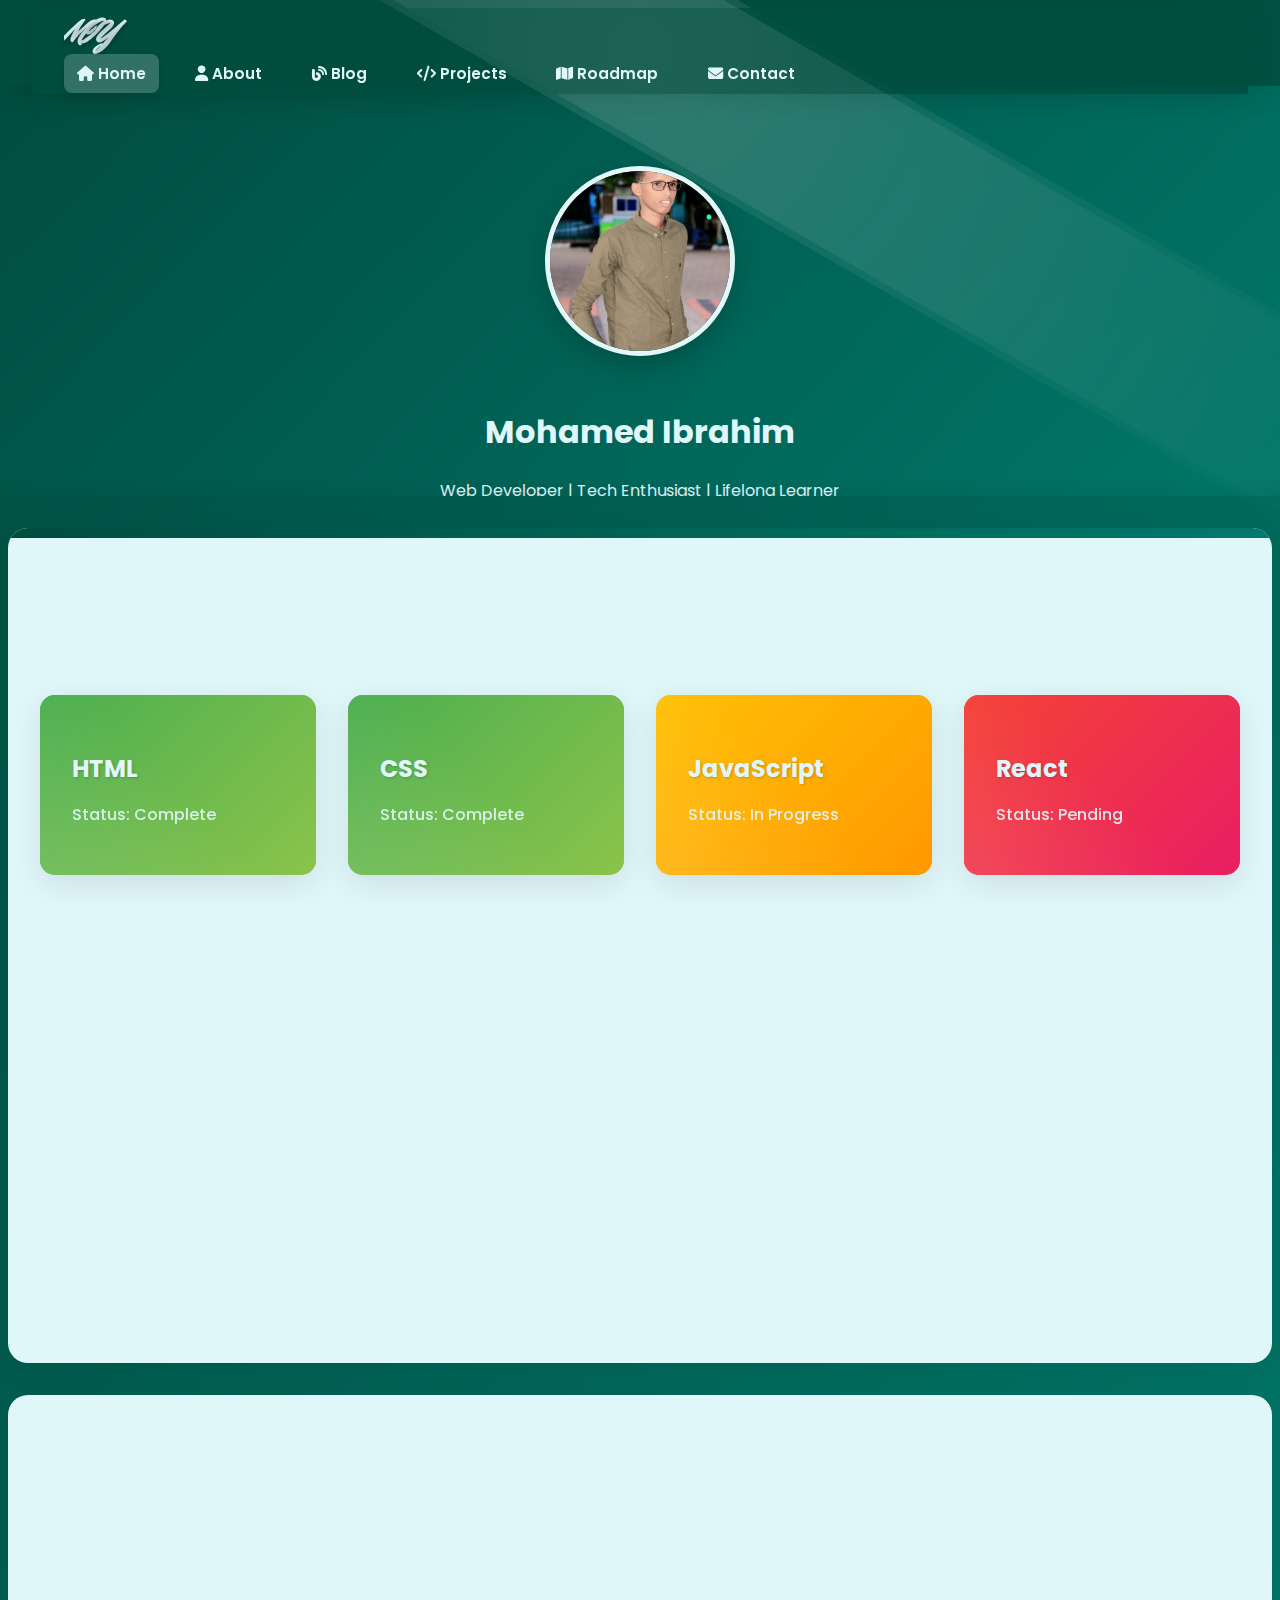
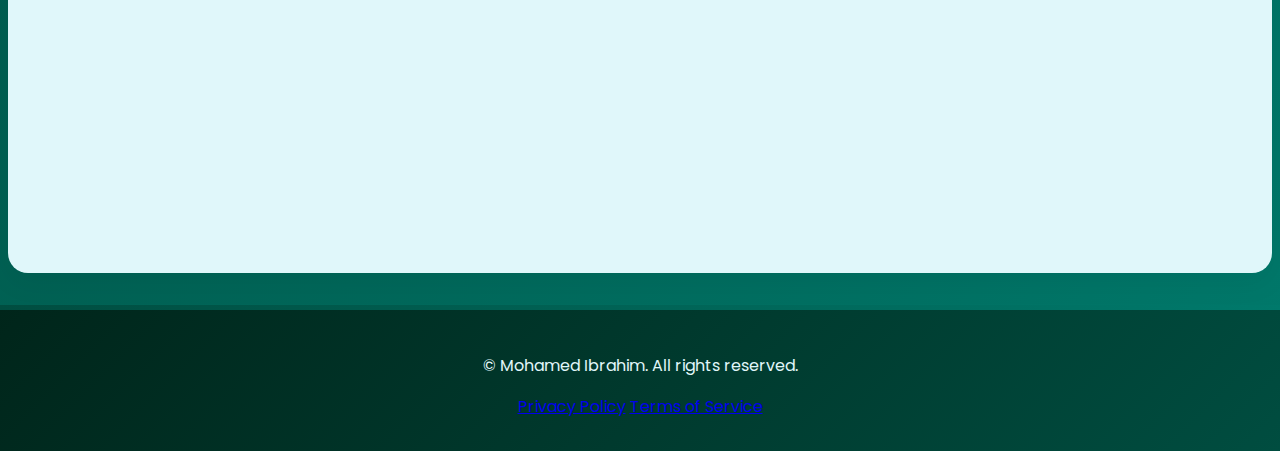
<file: index.html>
<!-- index.html -->
<!DOCTYPE html>
<html lang="en">
<head>
  <meta charset="UTF-8" />
  <meta name="viewport" content="width=device-width, initial-scale=1.0" />
  <title>Mohamed Ibrahim - Home</title>
  <link rel="stylesheet" href="css/style.css" />
  <script defer src="js/script.js"></script>
  <link href="https://fonts.googleapis.com/css2?family=Mr+Dafoe&family=Poppins:wght@300;400;500;600;700&display=swap" rel="stylesheet">
  <link rel="stylesheet" href="https://cdnjs.cloudflare.com/ajax/libs/font-awesome/6.4.0/css/all.min.css">
</head>
<body>
  <header>
  <header>
  <nav>
    <div class="nav-container">
      <div class="logo">MIY</div>
      <div class="nav-links">
        <a href="index.html" class="active"><i class="fas fa-home"></i> Home</a>
        <a href="about.html"><i class="fas fa-user"></i> About</a>
        <a href="blog.html"><i class="fas fa-blog"></i> Blog</a>
        <a href="projects.html"><i class="fas fa-code"></i> Projects</a>
        <a href="roadmap.html"><i class="fas fa-map"></i> Roadmap</a>
        <a href="contact.html"><i class="fas fa-envelope"></i> Contact</a>
      </div>
      <div class="hamburger">
        <div class="line"></div>
        <div class="line"></div>
        <div class="line"></div>
      </div>
    </div>
  </nav>
</header>
  </header>

  <main>
    <section class="hero">
      <div class="hero-content">
        <img src="images/profile.jpg" alt="Mohamed Ibrahim Profile Picture" class="profile-img" />
        <div class="hero-text">
          <h1>Mohamed Ibrahim</h1>
          <p class="typing-text">Web Developer | Tech Enthusiast | Lifelong Learner</p>
          <div class="social-icons">
            <a href="#" class="social-icon"><i class="fab fa-github"></i></a>
            <a href="#" class="social-icon"><i class="fab fa-linkedin"></i></a>
            <a href="#" class="social-icon"><i class="fab fa-twitter"></i></a>
          </div>
        </div>
      </div>
    </section>

    <section class="skills">
      <h2>My Tech Stack</h2>
      <div class="card-container">
        <div class="card complete"><h3>HTML</h3><p>Status: Complete</p></div>
        <div class="card complete"><h3>CSS</h3><p>Status: Complete</p></div>
        <div class="card progress"><h3>JavaScript</h3><p>Status: In Progress</p></div>
        <div class="card pending"><h3>React</h3><p>Status: Pending</p></div>
        <div class="card pending"><h3>TypeScript</h3><p>Status: Pending</p></div>
        <div class="card progress"><h3>Bootstrap</h3><p>Status: In Progress</p></div>
        <div class="card progress"><h3>SQL with MySQL</h3><p>Status: In Progress</p></div>
        <div class="card complete"><h3>Git and GitHub</h3><p>Status: Complete</p></div>
        <div class="card pending"><h3>Jest</h3><p>Status: Pending</p></div>
        <div class="card complete"><h3>Linux</h3><p>Status: Complete</p></div>
        <div class="card progress"><h3>Tailwind</h3><p>Status: In Progress</p></div>
        <div class="card progress"><h3>APIs</h3><p>Status: In Progress</p></div>
      </div>
    </section>

    <section class="map-section">
      <h2>My Location</h2>
      <div class="map-wrapper">
        <iframe
          src="https://www.google.com/maps/embed?pb=!1m18!1m12!1m3!1d15955.281931882882!2d39.65447626441057!3d3.937520106419321!2m3!1f0!2f0!3f0!3m2!1i1024!2i768!4f13.1!3m3!1m2!1s0x18045b5e054f1e79%3A0x4e0f27690c15e8b9!2sMandera%2C%20Kenya!5e0!3m2!1sen!2ske!4v1719379600000"
          width="100%" height="300" style="border:0;" allowfullscreen=""
          loading="lazy" referrerpolicy="no-referrer-when-downgrade">
        </iframe>
      </div>
    </section>
  </main>

  <footer>
    <div class="footer-content">
      <p>&copy; <span id="copyright-year"></span> Mohamed Ibrahim. All rights reserved.</p>
      <div class="footer-links">
        <a href="privacy.html">Privacy Policy</a>
        <a href="terms.html">Terms of Service</a>
      </div>
    </div>
  </footer>
</body>
</html>
</file>
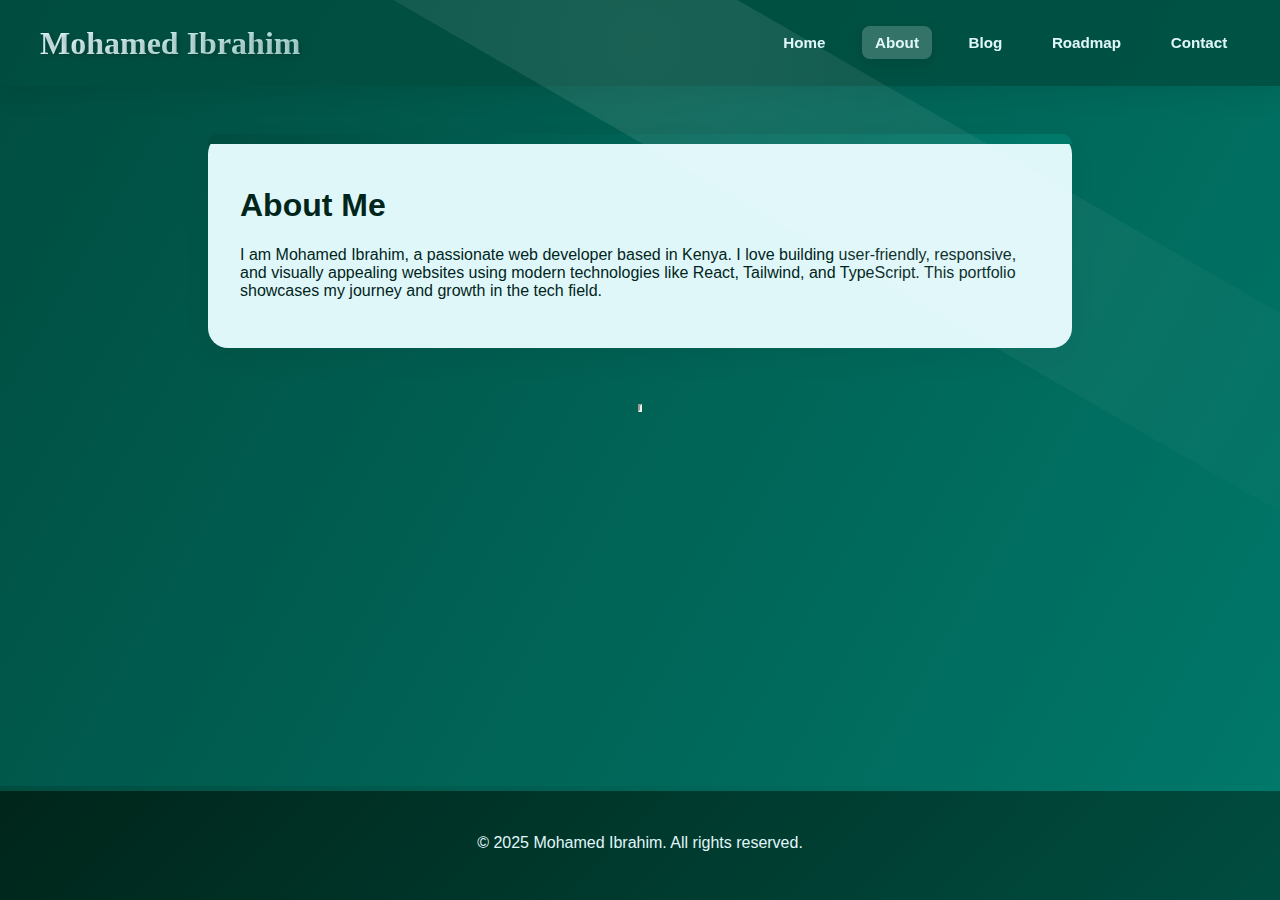
<file: about.html>
<html lang="en">
<head>
  <meta charset="UTF-8">
  <meta name="viewport" content="width=device-width, initial-scale=1.0">
  <title>About - Mohamed Ibrahim</title>
  <link rel="stylesheet" href="css/style.css">
</head>
<body>
  <header>
    <nav>
      <div class="logo">Mohamed Ibrahim</div>
      <ul class="nav-links">
        <li><a href="index.html">Home</a></li>
        <li><a href="about.html" class="active">About</a></li>
        <li><a href="blog.html">Blog</a></li>
        <li><a href="roadmap.html">Roadmap</a></li>
        <li><a href="contact.html">Contact</a></li>
      </ul>
    </nav>
  </header>
  <main class="about">
    <h1>About Me</h1>
    <p>I am Mohamed Ibrahim, a passionate web developer based in Kenya. I love building user-friendly, responsive, and visually appealing websites using modern technologies like React, Tailwind, and TypeScript. This portfolio showcases my journey and growth in the tech field.</p>
  </main>

  <hr style="background-color: #000; border-width: 2px; height: 4px;">
  <br><br><br><br><br><br><br><br><br>
  <footer>
    <p>&copy; 2025 Mohamed Ibrahim. All rights reserved.</p>
  </footer>
  <script defer src="js/script.js"></script>
</body>
</html>
</file>
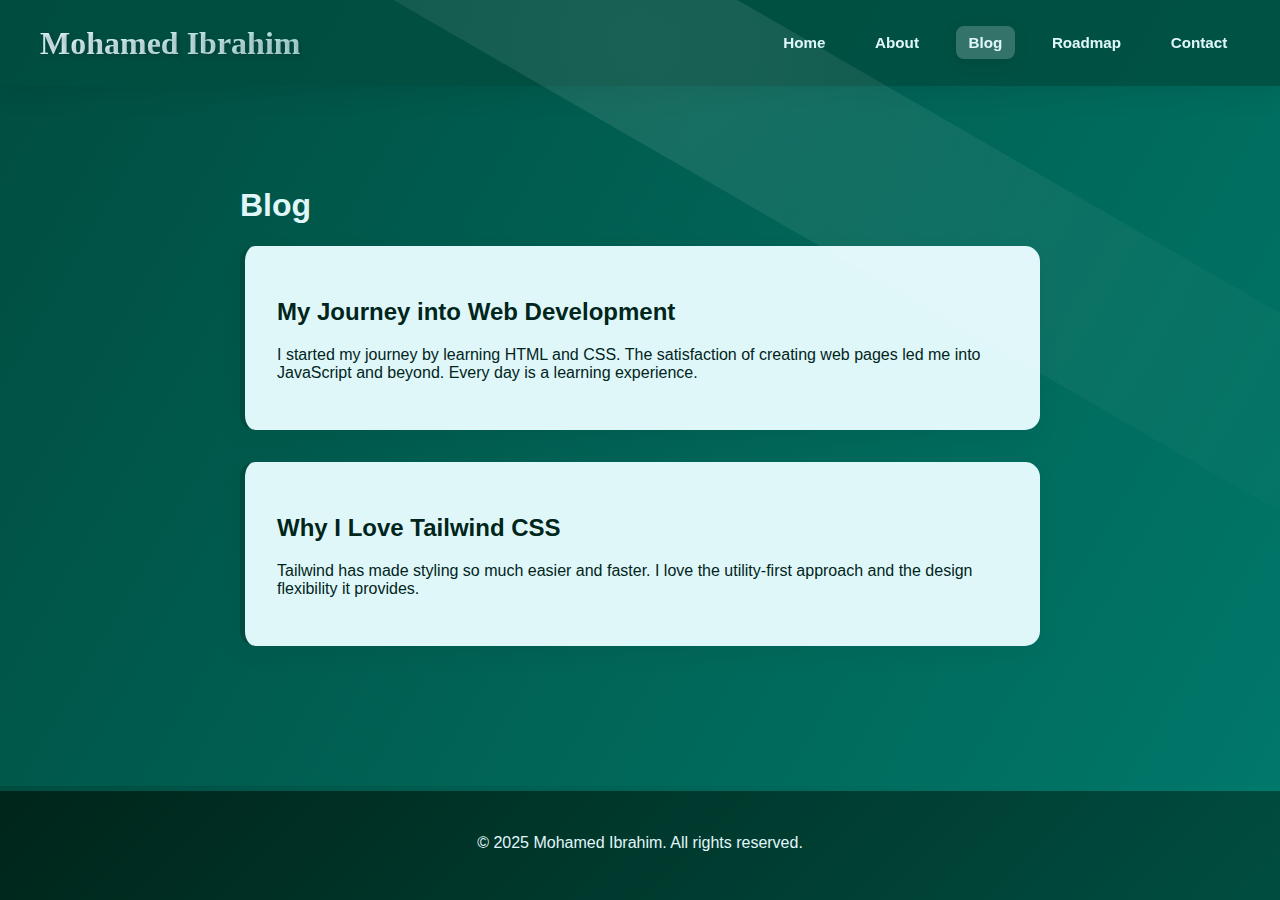
<file: blog.html>
<html lang="en">
<head>
  <meta charset="UTF-8">
  <meta name="viewport" content="width=device-width, initial-scale=1.0">
  <title>Blog - Mohamed Ibrahim</title>
  <link rel="stylesheet" href="css/style.css">
</head>
<body>
  <header>
    <nav>
      <div class="logo">Mohamed Ibrahim</div>
      <ul class="nav-links">
        <li><a href="index.html">Home</a></li>
        <li><a href="about.html">About</a></li>
        <li><a href="blog.html" class="active">Blog</a></li>
        <li><a href="roadmap.html">Roadmap</a></li>
        <li><a href="contact.html">Contact</a></li>
      </ul>
    </nav>
  </header>
  <main class="blog">
    <h1>Blog</h1>
    <article class="blog-post">
      <h2>My Journey into Web Development</h2>
      <p>I started my journey by learning HTML and CSS. The satisfaction of creating web pages led me into JavaScript and beyond. Every day is a learning experience.</p>
    </article>
    <article class="blog-post">
      <h2>Why I Love Tailwind CSS</h2>
      <p>Tailwind has made styling so much easier and faster. I love the utility-first approach and the design flexibility it provides.</p>
    </article>
  </main>
  <footer>
    <p>&copy; 2025 Mohamed Ibrahim. All rights reserved.</p>
  </footer>
  <script defer src="js/script.js"></script>
</body>
</html>
</file>
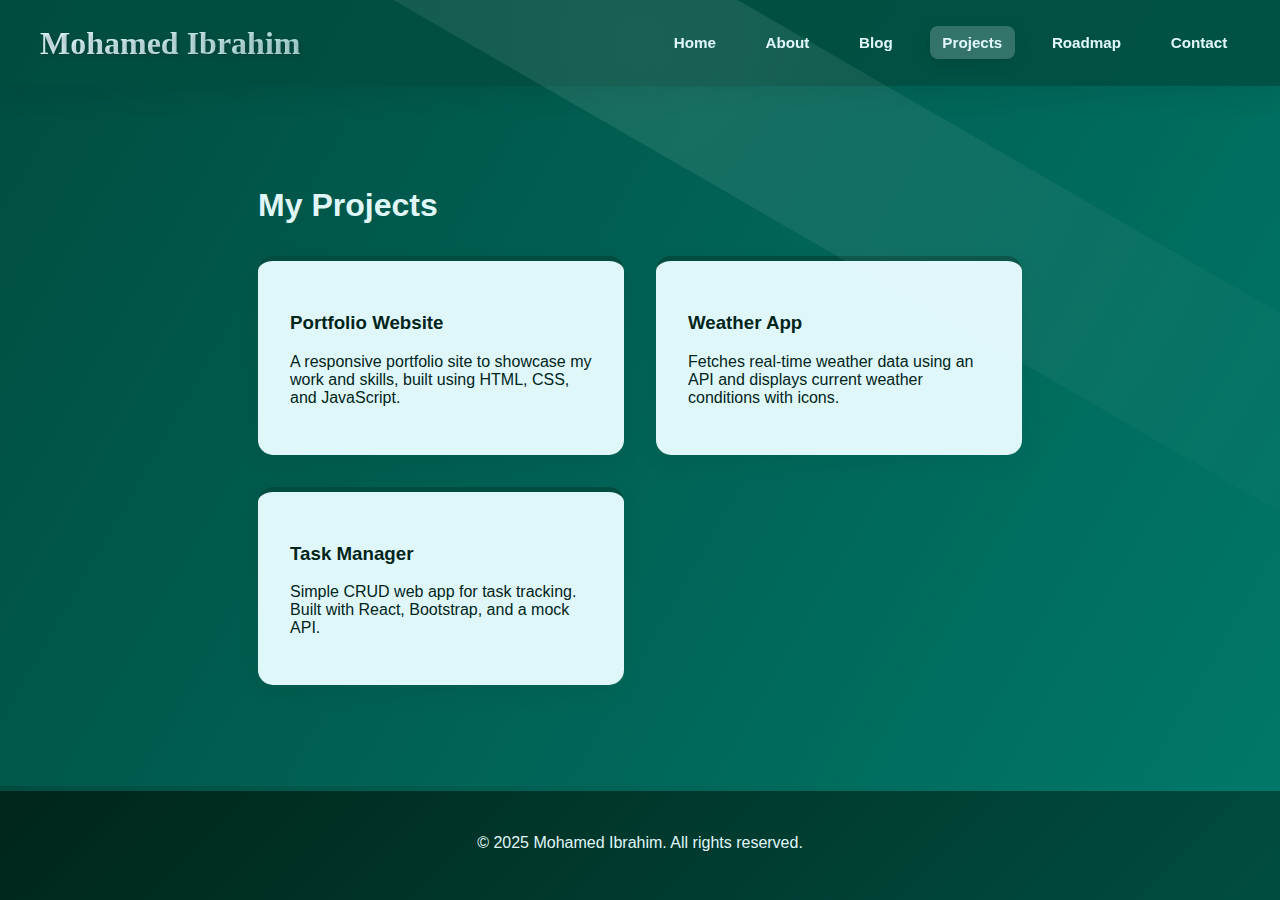
<file: projects.html>
<html lang="en">
<head>
  <meta charset="UTF-8">
  <meta name="viewport" content="width=device-width, initial-scale=1.0">
  <title>Projects - Mohamed Ibrahim</title>
  <link rel="stylesheet" href="css/style.css">
</head>
<body>
  <header>
    <nav>
      <div class="logo">Mohamed Ibrahim</div>
      <ul class="nav-links">
        <li><a href="index.html">Home</a></li>
        <li><a href="about.html">About</a></li>
        <li><a href="blog.html">Blog</a></li>
        <li><a href="projects.html" class="active">Projects</a></li>
        <li><a href="roadmap.html">Roadmap</a></li>
        <li><a href="contact.html">Contact</a></li>
      </ul>
    </nav>
  </header>
  <main class="projects">
    <h1>My Projects</h1>
    <div class="project-grid">
      <div class="project-card">
        <h3>Portfolio Website</h3>
        <p>A responsive portfolio site to showcase my work and skills, built using HTML, CSS, and JavaScript.</p>
      </div>
      <div class="project-card">
        <h3>Weather App</h3>
        <p>Fetches real-time weather data using an API and displays current weather conditions with icons.</p>
      </div>
      <div class="project-card">
        <h3>Task Manager</h3>
        <p>Simple CRUD web app for task tracking. Built with React, Bootstrap, and a mock API.</p>
      </div>
    </div>
  </main>
  <footer>
    <p>&copy; 2025 Mohamed Ibrahim. All rights reserved.</p>
  </footer>
  <script defer src="js/script.js"></script>
</body>
</html>
</file>
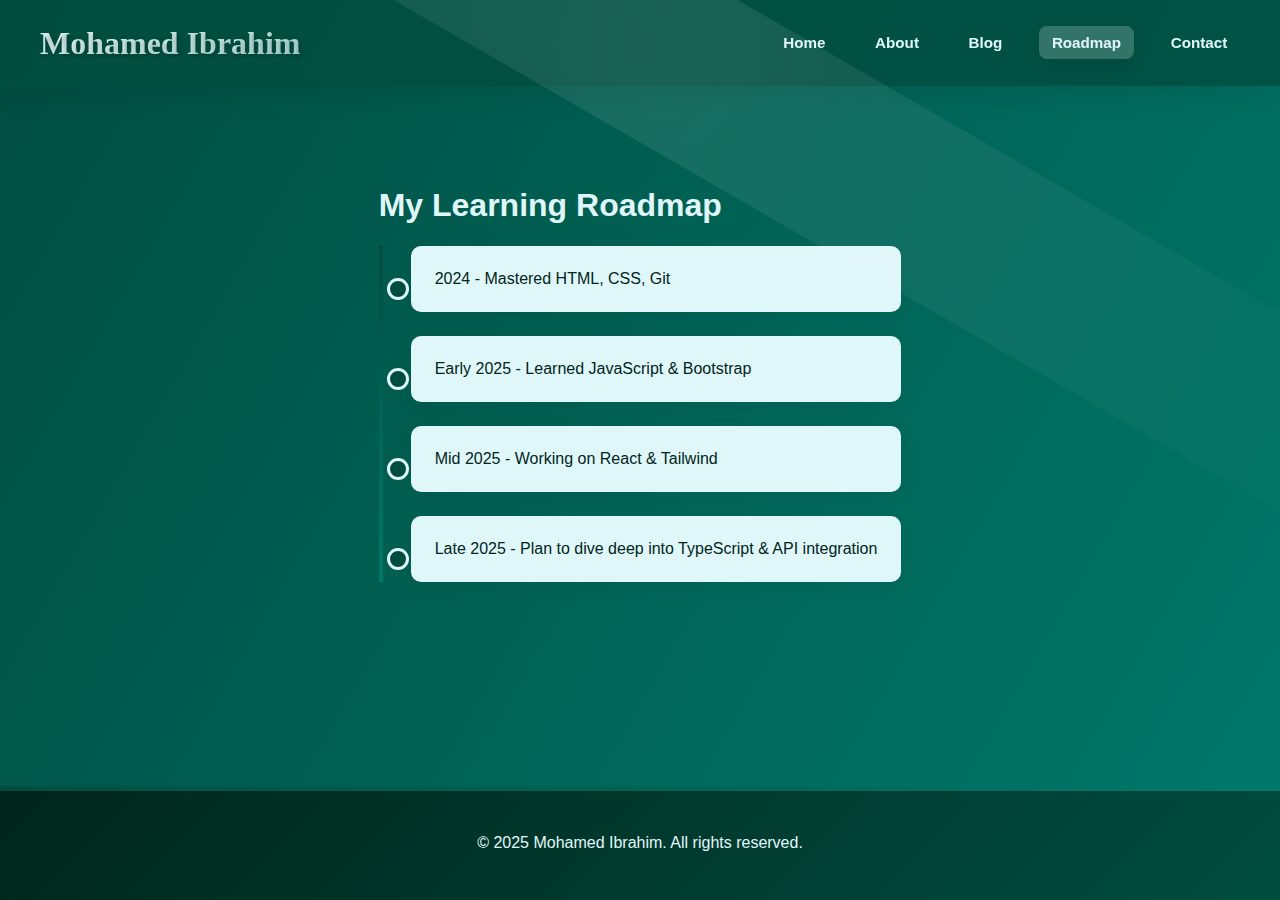
<file: roadmap.html>
<html lang="en">
<head>
  <meta charset="UTF-8">
  <meta name="viewport" content="width=device-width, initial-scale=1.0">
  <title>Roadmap - Mohamed Ibrahim</title>
  <link rel="stylesheet" href="css/style.css">
</head>
<body>
  <header>
    <nav>
      <div class="logo">Mohamed Ibrahim</div>
      <ul class="nav-links">
        <li><a href="index.html">Home</a></li>
        <li><a href="about.html">About</a></li>
        <li><a href="blog.html">Blog</a></li>
        <li><a href="roadmap.html" class="active">Roadmap</a></li>
        <li><a href="contact.html">Contact</a></li>
      </ul>
    </nav>
  </header>
  <main class="roadmap">
    <h1>My Learning Roadmap</h1>
    <ul class="timeline">
      <li>2024 - Mastered HTML, CSS, Git</li>
      <li>Early 2025 - Learned JavaScript & Bootstrap</li>
      <li>Mid 2025 - Working on React & Tailwind</li>
      <li>Late 2025 - Plan to dive deep into TypeScript & API integration</li>
    </ul>
  </main>
  <footer>
    <p>&copy; 2025 Mohamed Ibrahim. All rights reserved.</p>
  </footer>
  <script defer src="js/script.js"></script>
</body>
</html>
</file>
<file: css/style.css>
/* Base Styles with Teal/Green Color Scheme */
:root {
  --primary: #004d40;
  --secondary: #00796b;
  --accent: #b2dfdb;
  --dark: #00251a;
  --light: #e0f7fa;
  --success: #4CAF50;
  --warning: #FFC107;
  --danger: #F44336;
  --info: #2196F3;
  --text-light: #e0f7fa;
  --text-dark: #00251a;
}

body {
  font-family: 'Poppins', 'Segoe UI', sans-serif;
  margin: 0;
  padding: 0;
  background: linear-gradient(120deg, var(--primary), var(--secondary));
  color: var(--text-light);
  min-height: 100vh;
  display: flex;
  flex-direction: column;
}

/* Header Styles */
header {
  background: rgba(0, 77, 64, 0.85);
  padding: 0.5rem 2rem;
  color: var(--text-light);
  box-shadow: 0 4px 30px rgba(0, 0, 0, 0.1);
  position: sticky;
  top: 0;
  z-index: 1000;
  height: 70px;
}

header::before {
  content: '';
  position: absolute;
  top: -50%;
  left: -50%;
  width: 200%;
  height: 200%;
  background: radial-gradient(circle, rgba(255,255,255,0.1) 0%, rgba(255,255,255,0) 70%);
  transform: rotate(30deg);
  z-index: -1;
}

nav {
  display: flex;
  justify-content: space-between;
  align-items: center;
  height: 100%;
  max-width: 1200px;
  margin: 0 auto;
}

.logo {
  font-size: 2rem;
  font-weight: 700;
  text-shadow: 2px 2px 4px rgba(0,0,0,0.2);
  background: linear-gradient(to right, var(--text-light), var(--accent));
  -webkit-background-clip: text;
  background-clip: text;
  color: transparent;
  transition: all 0.3s ease;
  font-family: "Mr Dafoe";
}

.logo:hover {
  transform: scale(1.05);
}

.nav-links {
  display: flex;
  gap: 1.5rem;
  padding-left: 0;
  margin: 0;
  align-items: center;
  list-style: none;
}

.nav-links a {
  color: var(--text-light);
  text-decoration: none;
  font-weight: 600;
  padding: 0.5rem 0.8rem;
  border-radius: 8px;
  transition: all 0.3s ease;
  position: relative;
  overflow: hidden;
  font-size: 0.95rem;
}

.nav-links a::before {
  content: '';
  position: absolute;
  bottom: 0;
  left: 0;
  width: 0;
  height: 2px;
  background-color: var(--text-light);
  transition: width 0.3s ease;
}

.nav-links a:hover::before {
  width: 100%;
}

.nav-links .active {
  background-color: rgba(255, 255, 255, 0.2);
  box-shadow: 0 4px 15px rgba(0, 0, 0, 0.1);
}

/* Hero Section */
.hero {
  height: 250px;
  text-align: center;
  padding: 5rem 1rem;
  background: linear-gradient(135deg, rgba(0, 77, 64, 0.9) 0%, rgba(0, 121, 107, 0.9) 100%);
  color: var(--text-light);
  position: relative;
  overflow: hidden;
}

.hero::after {
  content: '';
  position: absolute;
  bottom: 0;
  left: 0;
  right: 0;
  height: 20px;
  background: linear-gradient(to bottom, transparent 0%, rgba(0,0,0,0.05) 100%);
}

.profile-img {
  width: 180px;
  height: 180px;
  border-radius: 50%;
  margin-bottom: 1.5rem;
  border: 5px solid var(--text-light);
  box-shadow: 0 10px 30px rgba(0, 0, 0, 0.2);
  object-fit: cover;
  transition: all 0.5s ease;
  filter: grayscale(20%);
}

.profile-img:hover {
  transform: scale(1.05) rotate(5deg);
  filter: grayscale(0%);
  box-shadow: 0 15px 40px rgba(0, 0, 0, 0.3);
}

/* Skills Section */
.skills {
  padding: 4rem 2rem;
  background: var(--light);
  border-radius: 20px;
  margin: 2rem auto;
  max-width: 1200px;
  box-shadow: 0 10px 30px rgba(0, 0, 0, 0.05);
  position: relative;
  overflow: hidden;
}

.skills::before {
  content: '';
  position: absolute;
  top: 0;
  left: 0;
  width: 100%;
  height: 10px;
  background: linear-gradient(to right, var(--primary), var(--secondary));
}

.card-container {
  display: grid;
  grid-template-columns: repeat(auto-fit, minmax(220px, 1fr));
  gap: 2rem;
  margin-top: 3rem;
}

.card {
  padding: 2rem;
  border-radius: 15px;
  color: var(--text-light);
  box-shadow: 0 8px 30px rgba(0, 0, 0, 0.1);
  transition: all 0.4s ease;
  position: relative;
  overflow: hidden;
  z-index: 1;
}

.card::before {
  content: '';
  position: absolute;
  top: 0;
  left: 0;
  width: 100%;
  height: 100%;
  background: inherit;
  z-index: -1;
  opacity: 0.9;
}

.card::after {
  content: '';
  position: absolute;
  top: 0;
  left: 0;
  width: 100%;
  height: 100%;
  background: linear-gradient(45deg, rgba(255,255,255,0.1) 0%, rgba(255,255,255,0) 50%);
  z-index: -1;
}

.card:hover {
  transform: translateY(-10px) scale(1.02);
  box-shadow: 0 15px 40px rgba(0, 0, 0, 0.2);
}

.card h3 {
  font-size: 1.5rem;
  margin-bottom: 0.5rem;
  text-shadow: 1px 1px 3px rgba(0,0,0,0.2);
}

.card p {
  opacity: 0.9;
  font-weight: 500;
}

.card.complete {
  background: linear-gradient(135deg, var(--success) 0%, #8BC34A 100%);
}

.card.progress {
  background: linear-gradient(135deg, var(--warning) 0%, #FF9800 100%);
}

.card.pending {
  background: linear-gradient(135deg, var(--danger) 0%, #E91E63 100%);
}

/* Map Section */
.map-section {
  padding: 3rem 2rem;
  background: var(--light);
  border-radius: 20px;
  margin: 2rem auto;
  max-width: 1200px;
  box-shadow: 0 10px 30px rgba(0, 0, 0, 0.05);
}

.map-wrapper {
  border-radius: 15px;
  overflow: hidden;
  box-shadow: 0 10px 30px rgba(0, 0, 0, 0.1);
  transition: all 0.3s ease;
}

.map-wrapper:hover {
  transform: scale(1.01);
  box-shadow: 0 15px 40px rgba(0, 0, 0, 0.15);
}

/* Footer */
footer {
  text-align: center;
  padding: 2rem;
  background: linear-gradient(135deg, var(--dark) 0%, var(--primary) 100%);
  color: var(--text-light);
  margin-top: auto;
  position: relative;
}

footer::before {
  content: '';
  position: absolute;
  top: 0;
  left: 0;
  width: 100%;
  height: 5px;
  background: linear-gradient(to right, var(--primary), var(--secondary));
}

/* About Page */
.about {
  max-width: 800px;
  margin: 3rem auto;
  padding: 2rem;
  background: var(--light);
  border-radius: 20px;
  box-shadow: 0 10px 30px rgba(0, 0, 0, 0.05);
  position: relative;
  color: var(--text-dark);
}

.about::before {
  content: '';
  position: absolute;
  top: 0;
  left: 0;
  width: 100%;
  height: 10px;
  background: linear-gradient(to right, var(--primary), var(--secondary));
  border-top-left-radius: 20px;
  border-top-right-radius: 20px;
}

/* Blog Page */
.blog {
  max-width: 800px;
  margin: 3rem auto;
  padding: 2rem;
}

.blog-post {
  background: var(--light);
  padding: 2rem;
  border-radius: 15px;
  margin-bottom: 2rem;
  box-shadow: 0 8px 25px rgba(0, 0, 0, 0.05);
  transition: all 0.3s ease;
  border-left: 5px solid var(--primary);
  color: var(--text-dark);
}

.blog-post:hover {
  transform: translateY(-5px);
  box-shadow: 0 12px 30px rgba(0, 0, 0, 0.1);
}

/* Contact Page */
.contact-container {
  display: grid;
  grid-template-columns: 1fr 1fr;
  gap: 3rem;
  max-width: 1200px;
  margin: 2rem auto;
  padding: 2rem;
  background: var(--light);
  border-radius: 20px;
  box-shadow: 0 10px 30px rgba(0, 0, 0, 0.05);
  color: var(--text-dark);
}

.contact-info {
  padding: 2rem;
}

.contact-info h2 {
  color: var(--primary);
  margin-bottom: 1.5rem;
}

.contact-details p {
  margin-bottom: 1rem;
  display: flex;
  align-items: center;
  gap: 1rem;
}

.contact-details i {
  color: var(--primary);
  font-size: 1.2rem;
  width: 1.5rem;
  text-align: center;
}

form {
  padding: 2rem;
}

.form-group {
  margin-bottom: 1.5rem;
}

.form-group input,
.form-group textarea {
  width: 100%;
  padding: 1rem;
  border: 1px solid #e0e0e0;
  border-radius: 8px;
  transition: all 0.3s ease;
  background-color: var(--light);
}

.form-group input:focus,
.form-group textarea:focus {
  border-color: var(--primary);
  box-shadow: 0 0 0 3px rgba(0, 77, 64, 0.2);
  outline: none;
}

button[type="submit"] {
  width: 100%;
  padding: 1rem;
  background: linear-gradient(135deg, var(--primary) 0%, var(--secondary) 100%);
  color: var(--text-light);
  border: none;
  border-radius: 8px;
  font-weight: 600;
  cursor: pointer;
  transition: all 0.3s ease;
}

button[type="submit"]:hover {
  transform: translateY(-3px);
  box-shadow: 0 5px 15px rgba(0, 77, 64, 0.4);
}

/* Projects Page */
.projects {
  max-width: 1200px;
  margin: 3rem auto;
  padding: 2rem;
}

.project-grid {
  display: grid;
  grid-template-columns: repeat(auto-fit, minmax(280px, 1fr));
  gap: 2rem;
  margin-top: 2rem;
}

.project-card {
  background: var(--light);
  padding: 2rem;
  border-radius: 15px;
  box-shadow: 0 8px 25px rgba(0, 0, 0, 0.05);
  transition: all 0.3s ease;
  border-top: 5px solid var(--primary);
  color: var(--text-dark);
}

.project-card:hover {
  transform: translateY(-10px);
  box-shadow: 0 15px 35px rgba(0, 0, 0, 0.1);
}

/* Roadmap Page */
.roadmap {
  max-width: 800px;
  margin: 3rem auto;
  padding: 2rem;
}

.timeline {
  position: relative;
  padding-left: 2rem;
  list-style: none;
}

.timeline::before {
  content: '';
  position: absolute;
  top: 0;
  left: 0;
  height: 100%;
  width: 4px;
  background: linear-gradient(to bottom, var(--primary), var(--secondary));
}

.timeline li {
  position: relative;
  padding: 1.5rem;
  margin-bottom: 1.5rem;
  background: var(--light);
  border-radius: 10px;
  box-shadow: 0 5px 20px rgba(0, 0, 0, 0.05);
  color: var(--text-dark);
}

.timeline li::before {
  content: '';
  position: absolute;
  top: 2rem;
  left: -1.5rem;
  width: 1rem;
  height: 1rem;
  border-radius: 50%;
  background: var(--primary);
  border: 3px solid var(--light);
}

/* Animations */
@keyframes fadeIn {
  from { opacity: 0; transform: translateY(20px); }
  to { opacity: 1; transform: translateY(0); }
}

@keyframes float {
  0% { transform: translateY(0px); }
  50% { transform: translateY(-10px); }
  100% { transform: translateY(0px); }
}

@keyframes pulse {
  0% { transform: scale(1); }
  50% { transform: scale(1.05); }
  100% { transform: scale(1); }
}

/* Mobile Responsiveness */
@media (max-width: 768px) {
  header {
    padding: 0.5rem 1rem;
  }
  
  .nav-links {
    position: fixed;
    top: 70px;
    left: 0;
    width: 100%;
    background: rgba(0, 77, 64, 0.95);
    flex-direction: column;
    align-items: center;
    padding: 1rem 0;
    gap: 0.5rem;
    transform: translateY(-100%);
    opacity: 0;
    transition: all 0.3s ease;
  }
  
  .nav-links.active {
    transform: translateY(0);
    opacity: 1;
  }
  
  .hamburger {
    display: flex;
    flex-direction: column;
    justify-content: space-between;
    width: 24px;
    height: 20px;
    cursor: pointer;
  }
  
  .hamburger .line {
    width: 100%;
    height: 2px;
    background: var(--text-light);
    transition: all 0.3s ease;
  }
  
  .hamburger.active .line:nth-child(1) {
    transform: translateY(6px) rotate(45deg);
  }
  
  .hamburger.active .line:nth-child(2) {
    opacity: 0;
  }
  
  .hamburger.active .line:nth-child(3) {
    transform: translateY(-6px) rotate(-45deg);
  }

  .hero {
    padding: 3rem 1rem;
  }
  
  .profile-img {
    width: 150px;
    height: 150px;
    margin: 0 auto 1.5rem;
  }
  
  .card-container {
    grid-template-columns: 1fr;
  }
  
  .contact-container {
    grid-template-columns: 1fr;
    padding: 1.5rem;
  }
  
  .contact-info,
  form {
    padding: 1rem;
  }
}

@media (min-width: 769px) {
  .hamburger {
    display: none;
  }
}
</file>
